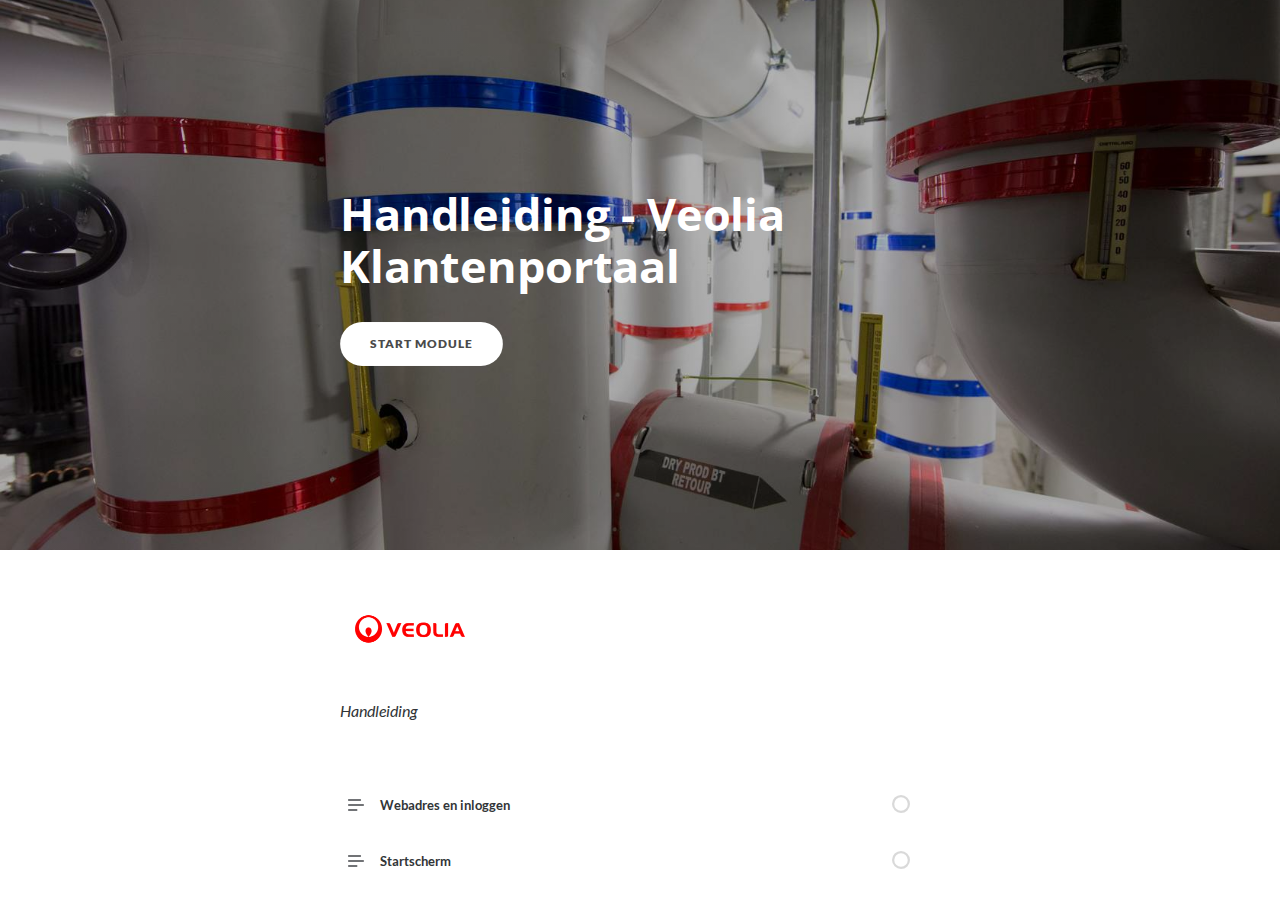
<file: index.html>
<!DOCTYPE html>
<html lang="en" class="">
  <head>
    <meta http-equiv="X-UA-Compatible" content="IE=edge,chrome=1">
    <meta name="viewport" content="width=device-width, initial-scale=1">
    <meta charset="utf-8">

    <title>Handleiding - Veolia Klantenportaal</title>

    <link type="text/css" rel="stylesheet" href="lib/icomoon.css">
    <link type="text/css" rel="stylesheet" href="lib/main.bundle.css">
    <script type="text/javascript" src="lib/player-0.0.11.min.js"></script>
    <script type="text/javascript" src="lib/lzwcompress.js"></script>

    <!-- Resize Hack -->
    <script type="text/javascript">
      window.resizeTo(screen.width, screen.height);
    </script>
    
    <!--[if lt IE 9]>
    <script src="//html5shiv.googlecode.com/svn/trunk/html5.js"></script>
    <![endif]-->
  </head>
  <body>
    <style>
      .brand--head, .brand--head *   { font-family: 'Open Sans' !important; }
      .brand--body, .brand--body *   { font-family: 'Lato' !important; }
      .brand--lhead, .brand--lhead * { font-family: 'Open Sans' !important; }
      .brand--lbody, .brand--lbody * { font-family: 'Lato' !important; }
      .brand--ui, .brand--ui *       { font-family: 'Lato' !important; }

      .brand--beforeHead:before { font-family: 'Open Sans' !important; }
      .brand--afterHead:after { font-family: 'Open Sans' !important; }

      .brand--background        { background-color: #fff !important; }
      .brand--background-all *  { background-color: #fff !important; }
      .brand--border            { border-color: #fff !important; }
      .brand--color             { color: #fff !important; }
      .brand--color-all *       { color: #fff !important; }
      .brand--shadow            { box-shadow: 0 0 0 0.2rem #fff !important; }
      .brand--shadow-all *      { box-shadow: 0 0 0 0.2rem #fff !important; }
      .brand--fill              { fill: #fff !important; }
      .brand--stroke            { stroke: #fff !important; }

      .brand--beforeBackground:before { background-color: #fff !important; }
      .brand--beforeBorder:before     { border-color: #fff !important; }
      .brand--beforeColor:before      { color: #fff !important; }

      .brand--afterBackground:after { background-color: #fff !important; }
      .brand--afterBorder:after     { border-color: #fff !important; }
      .brand--afterColor:after      { color: #fff !important; }

      /* should be applied to containers where links
         need to appear in brand color */
      .brand--linkColor a { color: #fff !important; }

      /* should be applied to containers where links
         need to change to brand color on hover */
      .brand--linkColorHover a:hover { color: #fff !important; }

      /* should be applied to any single element that
         needs to change color on hover */
      .brand--hoverColor:hover { color: #fff !important; }

      /* TODO: probably need a way to create a 5-10% darker/lighter color */
      .brand--linkColor a:hover,
      .button.brand--background:hover { opacity: .65 !important; }

      @media (min-width: 47.9375em) { /* 768px */
        .brand--min768--background { background-color: #fff !important; }
        .brand--min768--border     { border-color: #fff !important; }
        .brand--min768--color      { color: #fff !important; }
      }

      @media (max-width: 47.9375em) { /* 768px */
        .brand--max768--background { background-color: #fff !important; }
        .brand--max768--border     { border-color: #fff !important; }
        .brand--max768--color      { color: #fff !important; }
      }
    </style>
    <div id="app"></div>
    <script type="text/javascript">
  (function(root) {
    window.labelSet = {"id":"3_ncZcCJ3QMCAEjrBbRJ5KDT","author":"aid|b7156c42-86f3-4d36-9205-449777aa4309","name":"English","defaultId":1,"defaultSet":true,"labels":{"result":"resultaat","search":"Zoek","results":"resultaten","quizNext":"Volgende","tabGroup":"Tab","codeGroup":"Code","noResults":"Geen resultaten voor","noteGroup":"Note","quizScore":"Jouw score","quizStart":"START QUIZ","courseExit":"Sluit de module","courseHome":"Home","lessonName":"Les","quizSubmit":"Verzend antwoord","quoteGroup":"Quote","salutation":"👋 Tot ziens!","buttonGroup":"Button","courseStart":"Start module","embedViewOn":"BEKIJK OP","exitMessage":"Je kunt deze pagina verlaten","quizCorrect":"Juist","quizPassing":"Minimaal vereist","quizRestart":"START OPNIEUW","quizResults":"Resultaten","courseResume":"RESUME COURSE","processStart":"START","processSwipe":"Swipe om verder te gaan","quizContinue":"Doorgaan","quizLandmark":"Quiz","quizQuestion":"Vraag","courseDetails":"DETAILS","embedReadMore":"Lees meer","feedbackGroup":"Feedback","quizIncorrect":"Onjuist","quizTakeAgain":"Probeer opnieuw","sortingReplay":"START OPNIEUW","accordionGroup":"Accordion","embedLinkGroup":"Embedded web content","lessonComplete":"Voltooid","statementGroup":"Statement","storylineGroup":"Storyline","attachmentGroup":"File Attachment","embedPhotoGroup":"Embedded photo","embedVideoGroup":"Embedded video","playButtonLabel":"Play","processComplete":"Compleet","processLandmark":"Process","processNextStep":"VOLGENDE STAP","processStepName":"Stap","seekSliderLabel":"Seek","sortingLandmark":"Sorting Activity","audioPlayerGroup":"Audio player. You can use the space bar to toggle playback and arrow keys to scrub.","buttonStackGroup":"Button stack","embedPlayerGroup":"Embedded media player","lessonRestricted":"Lessen moeten in volgorde afgerond worden","pauseButtonLabel":"Pause","scenarioComplete":"Scenario voltooid","scenarioContinue":"GA VERDER","scenarioTryAgain":"PROBEER HET OPNIEUW","textOnImageGroup":"Text on image","timelineLandmark":"Timeline","urlEmbedLandmark":"URL/Embed","videoPlayerGroup":"Video player. You can use the space bar to toggle playback and arrow keys to scrub.","blocksClickToFlip":"Click om te draaien","blocksPreposition":"van","bulletedListGroup":"Bulleted list","checkboxListGroup":"Checkbox list","imageAndTextGroup":"Image and text","imageGalleryGroup":"Image gallery","lessonPreposition":"van","numberedListGroup":"Numbered list","processLessonName":"Les","processStartAgain":"OPNIEUW","scenarioStartOver":"START OPNIEUW","courseSkipToLesson":"GA VERDER NAAR DE LES","flashcardBackLabel":"Flashcard back","flashcardGridGroup":"Flashcard grid","nextFlashCardLabel":"Next flashcard","a11yRegionNavLesson":"Navigation menu","flashcardFrontLabel":"Flashcard front","flashcardStackGroup":"Flashcard stack","knowledgeCheckGroup":"Knowledge check","sortingCardsCorrect":"Kaartjes goed","a11yRegionMainLesson":"Lesson content","hamburgerButtonLabel":"Course Overview Sidebar","lessonHeaderLandmark":"Lesson Header","numberedDividerGroup":"Numbered divider","a11yRegionNavOverview":"Table of contents","lessonContentLandmark":"Lesson Content","lessonSidebarLandmark":"Lesson Sidebar","quizAnswerPlaceholder":"Typ je antwoord hier","a11yRegionMainOverview":"Course overview","labeledGraphicLandmark":"Labeled Graphic","previousFlashCardLabel":"Previous flashcard","processStepPreposition":"van","overviewPageTitleSuffix":"Overview","quizAcceptableResponses":"Goede antwoorden","quizRequirePassingScore":"Quiz moet voldoende zijn om verder te gaan.","timelineCardGroupPrefix":"Timeline Card","labeledGraphicBubbleLabel":"Labeled graphic bubble","labeledGraphicMarkerLabel":"Labeled graphic marker","labeledGraphicNextMarkerLabel":"Next marker","labeledGraphicPreviousMarkerLabel":"Previous marker","a11yAnswerLive":"Your answer","a11yAuthorPrefix":"By","a11yBlockChartBar":"Bar chart","a11yBlockChartLine":"Line chart","a11yBlockChartPie":"Pie chart","a11yBlockCode":"Code","a11yBlockEmbed":"Embedded Content","a11yBlockFlashcardBack":"Back of card","a11yBlockFlashcardFront":"Front of card","a11yBlockFlashcardGrid":"Flashcard grid","a11yBlockFlashcardStack":"Flashcard carousel","a11yBlockKnowledgeCheck":"Knowledge check","a11yBlockKnowledgeCheckFIB":"Knowledge check: Fill in the blank","a11yBlockKnowledgeCheckMC":"Knowledge check: Multiple choice","a11yBlockKnowledgeCheckM":"Knowledge check: Matching","a11yBlockKnowledgeCheckMR":"Knowledge check: Multiple response","a11yBlockQuoteCarousel":"Quote Carousel","a11yBlockStoryline":"Storyline","a11yBlockTimeline":"Timeline","a11yCarouselNext":"Next","a11yCarouselPrevious":"Previous","a11yCorrectLive":"Correct answer","a11yExcelIcon":"Microsoft Excel spreadsheet","a11yFileIcon":"File","a11yGroupAudioPlayer":"Audio player","a11yGroupVideoPlayer":"Video player","a11yLabeledGraphicBlock":"Labeled graphic","a11yLabeledGraphicButtonMarker":"Marker","a11yLabeledGraphicIconPlus":"Plus","a11yLabeledGraphicIconDot":"Dot","a11yLabeledGraphicIconInformation":"Information","a11yLabeledGraphicIconQuestion":"Question mark","a11yLabeledGraphicIconCheck":"Check mark","a11yLabeledGraphicIconX":"X","a11yLabeledGraphicIconHeart":"Heart","a11yLabeledGraphicIconPin":"Map pin","a11yLabeledGraphicIconArrowLeft":"Left arrow","a11yLabeledGraphicIconArrowRight":"Right arrow","a11yLabeledGraphicIconArrowUp":"Up arrow","a11yLabeledGraphicIconArrowDown":"Down arrow","a11yLabeledGraphicIconArrowUpLeft":"Up left arrow","a11yLabeledGraphicIconArrowUpRight":"Up right arrow","a11yLabeledGraphicIconArrowDownLeft":"Down left arrow","a11yLabeledGraphicIconArrowDownRight":"Down right arrow","a11yLabeledGraphicUnviewed":"Not viewed","a11yLabeledGraphicViewed":"Viewed","a11yMediaPause":"Pause","a11yMediaPlay":"Play","a11yMediaSeek":"Seek","a11yNavigationMenuClose":"Close navigation menu","a11yNavigationMenuOpen":"Open navigation menu","a11yPageMarker":"Top of page","a11yPDFIcon":"PDF file","a11yPPTIcon":"PowerPoint presentation","a11yQuizFailed":"Failed","a11yQuizFeedback":"Feedback","a11yQuizPassed":"Passed","a11yQuizReviewCorrectlyChecked":"Correctly checked","a11yQuizReviewCorrectlySelected":"Correctly selected","a11yQuizReviewCorrectlyUnchecked":"Correctly unchecked","a11yQuizReviewCorrectlyUnselected":"Correctly unselected","a11yQuizReviewIncorrectlyChecked":"Incorrectly checked","a11yQuizReviewIncorrectlySelected":"Incorrectly selected","a11yQuizReviewIncorrectlyUnchecked":"Incorrectly unchecked","a11yQuizReviewIncorrectlyUnselected":"Incorrectly unselected","a11yRestrictedNav":"This lesson is currently unavailable","a11yRTFIcon":"Rich Text File","a11ySearchClose":"Close search menu","a11ySearchInput":"Search","a11ySearchOpen":"Open search menu","a11yStatusContinued":"Continued","a11yStatusAdditionalContent":"Additional content has been loaded","a11yUnzoomImage":"Unzoom image","a11yWordIcon":"Microsoft Word document","a11yZipIcon":"Zip file","a11yZoomedImageModal":"Zoomed image","a11yZoomImage":"Zoom image"},"deleted":false,"createdAt":"2020-08-27T08:50:09.358Z","updatedAt":"2022-09-29T07:57:16.730Z","iso639Code":"en","transferredAt":null};
    window.courseData = "[base64]";
    window.partnerContent = [];

    function isExport() {
      return true;
    }

    function resolvePath(path) {
      return ('assets/').concat(path);
    }

    function resolveFontPath(font) {
      return ('lib/fonts/').concat(font.key.split('/').reverse()[0]);
    }

    root.Runtime = {
      isExport: isExport,
      resolvePath: resolvePath,
      resolveFontPath: resolveFontPath
    };
  }(window));
</script>

    
    <script src="lib/main.bundle.js"></script>
    
  </body>
</html>
</file>
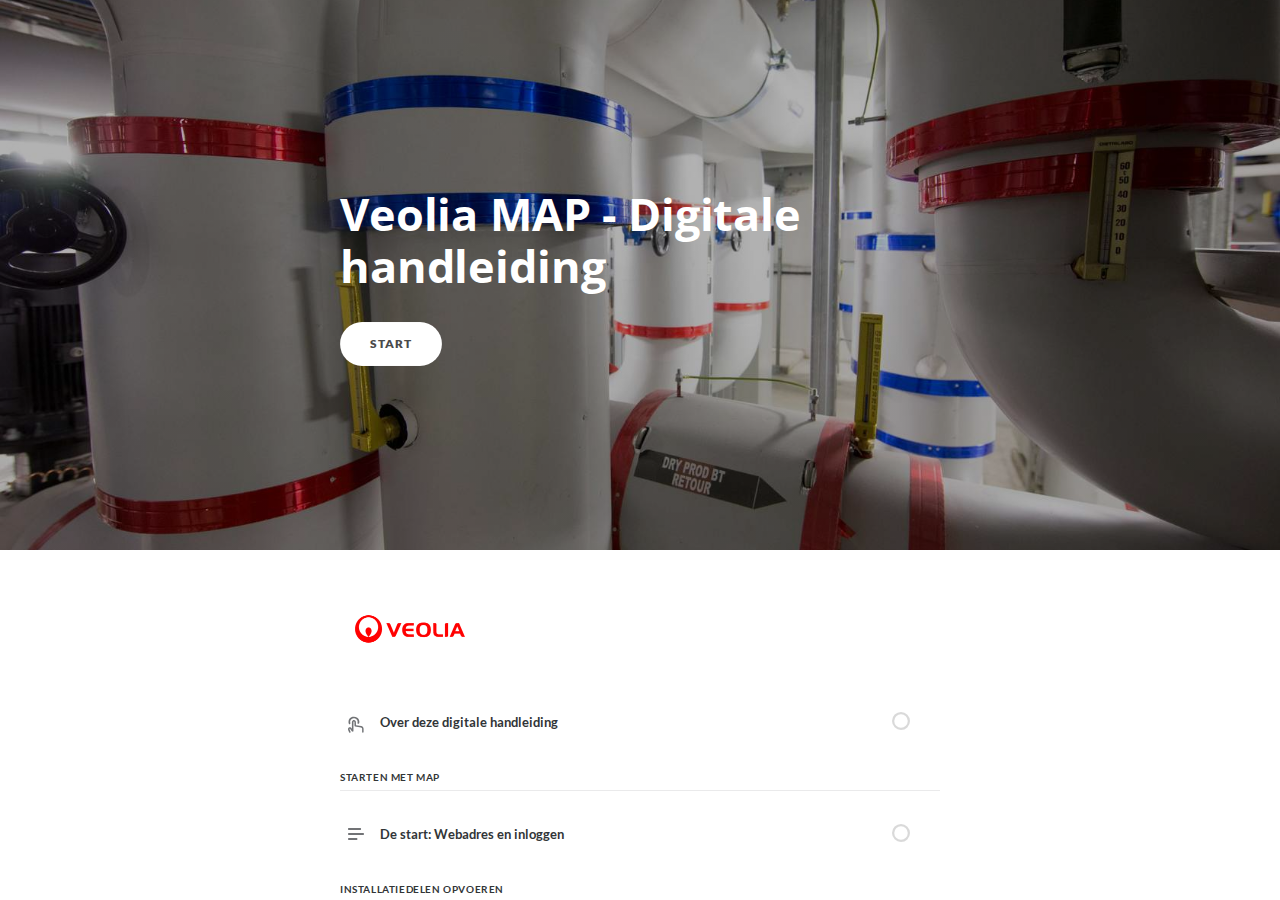
<file: veoliaMAP/index.html>
<!DOCTYPE html>
<html lang="en" class="">
  <head>
    <meta http-equiv="X-UA-Compatible" content="IE=edge,chrome=1">
    <meta name="viewport" content="width=device-width, initial-scale=1">
    <meta charset="utf-8">

    <title>Veolia MAP - Digitale handleiding</title>

    <link type="text/css" rel="stylesheet" href="lib/icomoon.css">
    <link type="text/css" rel="stylesheet" href="lib/main.bundle.css">
    <script type="text/javascript" src="lib/player-0.0.11.min.js"></script>
    <script type="text/javascript" src="lib/lzwcompress.js"></script>

    <!-- Resize Hack -->
    <script type="text/javascript">
      window.resizeTo(screen.width, screen.height);
    </script>
    
    <!--[if lt IE 9]>
    <script src="//html5shiv.googlecode.com/svn/trunk/html5.js"></script>
    <![endif]-->
  </head>
  <body>
    <style>
      .brand--head, .brand--head *   { font-family: 'Open Sans' !important; }
      .brand--body, .brand--body *   { font-family: 'Lato' !important; }
      .brand--lhead, .brand--lhead * { font-family: 'Open Sans' !important; }
      .brand--lbody, .brand--lbody * { font-family: 'Lato' !important; }
      .brand--ui, .brand--ui *       { font-family: 'Lato' !important; }

      .brand--beforeHead:before { font-family: 'Open Sans' !important; }
      .brand--afterHead:after { font-family: 'Open Sans' !important; }

      .brand--background        { background-color: #fff !important; }
      .brand--background-all *  { background-color: #fff !important; }
      .brand--border            { border-color: #fff !important; }
      .brand--color             { color: #fff !important; }
      .brand--color-all *       { color: #fff !important; }
      .brand--shadow            { box-shadow: 0 0 0 0.2rem #fff !important; }
      .brand--shadow-all *      { box-shadow: 0 0 0 0.2rem #fff !important; }
      .brand--fill              { fill: #fff !important; }
      .brand--stroke            { stroke: #fff !important; }

      .brand--beforeBackground:before { background-color: #fff !important; }
      .brand--beforeBorder:before     { border-color: #fff !important; }
      .brand--beforeColor:before      { color: #fff !important; }

      .brand--afterBackground:after { background-color: #fff !important; }
      .brand--afterBorder:after     { border-color: #fff !important; }
      .brand--afterColor:after      { color: #fff !important; }

      /* should be applied to containers where links
         need to appear in brand color */
      .brand--linkColor a { color: #fff !important; }

      /* should be applied to containers where links
         need to change to brand color on hover */
      .brand--linkColorHover a:hover { color: #fff !important; }

      /* should be applied to any single element that
         needs to change color on hover */
      .brand--hoverColor:hover { color: #fff !important; }

      /* TODO: probably need a way to create a 5-10% darker/lighter color */
      .brand--linkColor a:hover,
      .button.brand--background:hover { opacity: .65 !important; }

      @media (min-width: 47.9375em) { /* 768px */
        .brand--min768--background { background-color: #fff !important; }
        .brand--min768--border     { border-color: #fff !important; }
        .brand--min768--color      { color: #fff !important; }
      }

      @media (max-width: 47.9375em) { /* 768px */
        .brand--max768--background { background-color: #fff !important; }
        .brand--max768--border     { border-color: #fff !important; }
        .brand--max768--color      { color: #fff !important; }
      }
    </style>
    <div id="app"></div>
    <script type="text/javascript">
  (function(root) {
    window.labelSet = {"id":"pLRwyXWL6AGb2CakmzIC9dxq","author":"aid|b7156c42-86f3-4d36-9205-449777aa4309","name":"Veolia-Handleiding_NL","defaultId":null,"defaultSet":false,"labels":{"result":"resultaat","search":"zoek","results":"resultaten","quizNext":"VOLGENDE","tabGroup":"Tab","codeGroup":"Code","noResults":"Geen resultaat voor","noteGroup":"Note","quizScore":"Jouw score","quizStart":"START QUIZ","courseExit":"KLIK HIER OM TE SLUITEN","courseHome":"Home","lessonName":"Hoofdstuk","lessonNext":"NEXT","quizSubmit":"Indienen","quoteGroup":"Quote","salutation":"👋 Tot ziens!","a11yPDFIcon":"PDF file","a11yPPTIcon":"PowerPoint presentation","a11yRTFIcon":"Rich Text File","a11yZipIcon":"Zip file","buttonGroup":"Button","courseStart":"START","embedViewOn":"BEKIJK OP","exitMessage":"Je mag nu dit venster sluiten.","quizCorrect":"Correct","quizPassing":"VEREIST","quizRestart":"Opnieuw","quizResults":"Quiz Resultaten","a11yFileIcon":"File","a11yWordIcon":"Microsoft Word document","courseResume":"GA VERDER","processStart":"START","processSwipe":"Swipe om verder te gaan","quizContinue":"Ga verder","quizLandmark":"Quiz","quizQuestion":"Vraag","a11yBlockCode":"Code","a11yExcelIcon":"Microsoft Excel spreadsheet","a11yMediaPlay":"Play","a11yMediaSeek":"Seek","a11yZoomImage":"Zoom image","courseDetails":"DETAILS","embedReadMore":"Lees meer","feedbackGroup":"Feedback","quizIncorrect":"Incorrect","quizTakeAgain":"PROBEER NOGMAALS","scenarioStart":"START","sortingReplay":"Opnieuw","a11yAnswerLive":"Your answer","a11yBlockEmbed":"Embedded Content","a11yMediaPause":"Pause","a11yPageMarker":"Top of page","a11yQuizFailed":"Failed","a11yQuizPassed":"Passed","a11ySearchOpen":"Open search menu","accordionGroup":"Accordion","embedLinkGroup":"Embedded web content","lessonComplete":"Bekeken","lessonPrevious":"PREVIOUS","statementGroup":"Statement","storylineGroup":"Storyline","a11yCorrectLive":"Correct answer","a11ySearchClose":"Close search menu","a11ySearchInput":"Search","a11yUnzoomImage":"Unzoom image","attachmentGroup":"File Attachment","embedPhotoGroup":"Embedded photo","embedVideoGroup":"Embedded video","playButtonLabel":"Play","processComplete":"Voltooid","processLandmark":"Process","processNextStep":"VOLGENDE STAP","processStepName":"Stap","seekSliderLabel":"Seek","sortingLandmark":"Sorting Activity","a11yAuthorPrefix":"By","a11yCarouselNext":"Next","a11yQuizFeedback":"Feedback","audioPlayerGroup":"Audio player. You can use the space bar to toggle playback and arrow keys to scrub.","buttonStackGroup":"Button stack","embedPlayerGroup":"Embedded media player","lessonRestricted":"Lessen moeten in de juiste volgorde worden afgerond","pauseButtonLabel":"Pause","scenarioComplete":"Scenario voltooid!","scenarioContinue":"VERDER GAAN","scenarioTryAgain":"PROBEER NOGMAALS","textOnImageGroup":"Text on image","timelineLandmark":"Timeline","urlEmbedLandmark":"URL/Embed","videoPlayerGroup":"Video player. You can use the space bar to toggle playback and arrow keys to scrub.","a11yBlockChartBar":"Bar chart","a11yBlockChartPie":"Pie chart","a11yBlockTimeline":"Timeline","a11yRestrictedNav":"This lesson is currently unavailable","blocksClickToFlip":"Klik om te draaien","blocksPreposition":"van","bulletedListGroup":"Bulleted list","checkboxListGroup":"Checkbox list","imageAndTextGroup":"Image and text","imageGalleryGroup":"Image gallery","lessonPreposition":"van","numberedListGroup":"Numbered list","processLessonName":"Les","processStartAgain":"START NOGMAALS","scenarioStartOver":"START OPNIEUW","a11yBlockChartLine":"Line chart","a11yBlockStoryline":"Storyline","courseSkipToLesson":"GA NAAR HOOFDSTUK","flashcardBackLabel":"Flashcard back","flashcardGridGroup":"Flashcard grid","nextFlashCardLabel":"Next flashcard","a11yRegionNavLesson":"Navigation menu","a11yStatusContinued":"Continued","flashcardFrontLabel":"Flashcard front","flashcardStackGroup":"Flashcard stack","knowledgeCheckGroup":"Knowledge check","sortingCardsCorrect":"Kaarten goed","a11yCarouselPrevious":"Previous","a11yGroupAudioPlayer":"Audio player","a11yGroupVideoPlayer":"Video player","a11yRegionMainLesson":"Lesson content","hamburgerButtonLabel":"Course Overview Sidebar","lessonHeaderLandmark":"Lesson Header","numberedDividerGroup":"Numbered divider","progressPieCompleted":"Voltooid","progressPieUnstarted":"Nog niet geopend","a11yRegionNavOverview":"Table of contents","lessonContentLandmark":"Lesson Content","lessonSidebarLandmark":"Lesson Sidebar","progressPieQuizFailed":"Niet gehaald","quizAnswerPlaceholder":"Typ je antwoord hier","a11yBlockFlashcardBack":"Back of card","a11yBlockFlashcardGrid":"Flashcard grid","a11yBlockQuoteCarousel":"Quote Carousel","a11yNavigationMenuOpen":"Open navigation menu","a11yRegionMainOverview":"Course overview","labeledGraphicLandmark":"Labeled Graphic","previousFlashCardLabel":"Previous flashcard","processStepPreposition":"van","a11yBlockFlashcardFront":"Front of card","a11yBlockFlashcardStack":"Flashcard carousel","a11yBlockKnowledgeCheck":"Knowledge check","a11yLabeledGraphicBlock":"Labeled graphic","a11yLabeledGraphicIconX":"X","a11yNavigationMenuClose":"Close navigation menu","overviewPageTitleSuffix":"Overview","progressPieClickToReset":"Klik om te resetten","quizAcceptableResponses":"Acceptabele antwoorden","quizRequirePassingScore":"Slaag voor de quiz om verder te gaan","timelineCardGroupPrefix":"Timeline Card","a11yBlockKnowledgeCheckM":"Knowledge check: Matching","a11yLabeledGraphicViewed":"Viewed","a11yBlockKnowledgeCheckMC":"Knowledge check: Multiple choice","a11yBlockKnowledgeCheckMR":"Knowledge check: Multiple response","a11yLabeledGraphicIconDot":"Dot","a11yLabeledGraphicIconPin":"Map pin","a11yNavigationSectionOpen":"Open lessons list","labeledGraphicBubbleLabel":"Labeled graphic bubble","labeledGraphicMarkerLabel":"Labeled graphic marker","a11yBlockKnowledgeCheckFIB":"Knowledge check: Fill in the blank","a11yLabeledGraphicIconPlus":"Plus","a11yLabeledGraphicUnviewed":"Not viewed","a11yNavigationSectionClose":"Close lessons list","progressPieClickToComplete":"Klik om af te ronden","a11yLabeledGraphicIconCheck":"Check mark","a11yLabeledGraphicIconHeart":"Heart","a11yStatusAdditionalContent":"Additional content has been loaded","a11yLabeledGraphicIconArrowUp":"Up arrow","labeledGraphicNextMarkerLabel":"Next marker","a11yLabeledGraphicButtonMarker":"Marker","a11yLabeledGraphicIconQuestion":"Question mark","a11yQuizReviewCorrectlyChecked":"Correctly checked","a11yLabeledGraphicIconArrowDown":"Down arrow","a11yLabeledGraphicIconArrowLeft":"Left arrow","a11yQuizReviewCorrectlySelected":"Correctly selected","a11yLabeledGraphicIconArrowRight":"Right arrow","a11yQuizReviewCorrectlyUnchecked":"Correctly unchecked","a11yQuizReviewIncorrectlyChecked":"Incorrectly checked","a11yLabeledGraphicIconArrowUpLeft":"Up left arrow","a11yLabeledGraphicIconInformation":"Information","a11yQuizReviewCorrectlyUnselected":"Correctly unselected","a11yQuizReviewIncorrectlySelected":"Incorrectly selected","labeledGraphicPreviousMarkerLabel":"Previous marker","a11yLabeledGraphicIconArrowUpRight":"Up right arrow","a11yQuizReviewIncorrectlyUnchecked":"Incorrectly unchecked","a11yLabeledGraphicIconArrowDownLeft":"Down left arrow","a11yQuizReviewIncorrectlyUnselected":"Incorrectly unselected","a11yLabeledGraphicIconArrowDownRight":"Down right arrow"},"deleted":false,"createdAt":"2023-03-13T08:38:41.189Z","updatedAt":"2023-03-13T08:40:27.583Z","iso639Code":"en","transferredAt":null};
    window.courseData = "[base64]/[base64]/[base64]";
    window.partnerContent = [];

    function isExport() {
      return true;
    }

    function resolvePath(path) {
      return ('assets/').concat(path);
    }

    function resolveFontPath(font) {
      return ('lib/fonts/').concat(font.key.split('/').reverse()[0]);
    }

    root.Runtime = {
      isExport: isExport,
      resolvePath: resolvePath,
      resolveFontPath: resolveFontPath
    };
  }(window));
</script>

    
    <script src="lib/main.bundle.js"></script>
    
  </body>
</html>
</file>
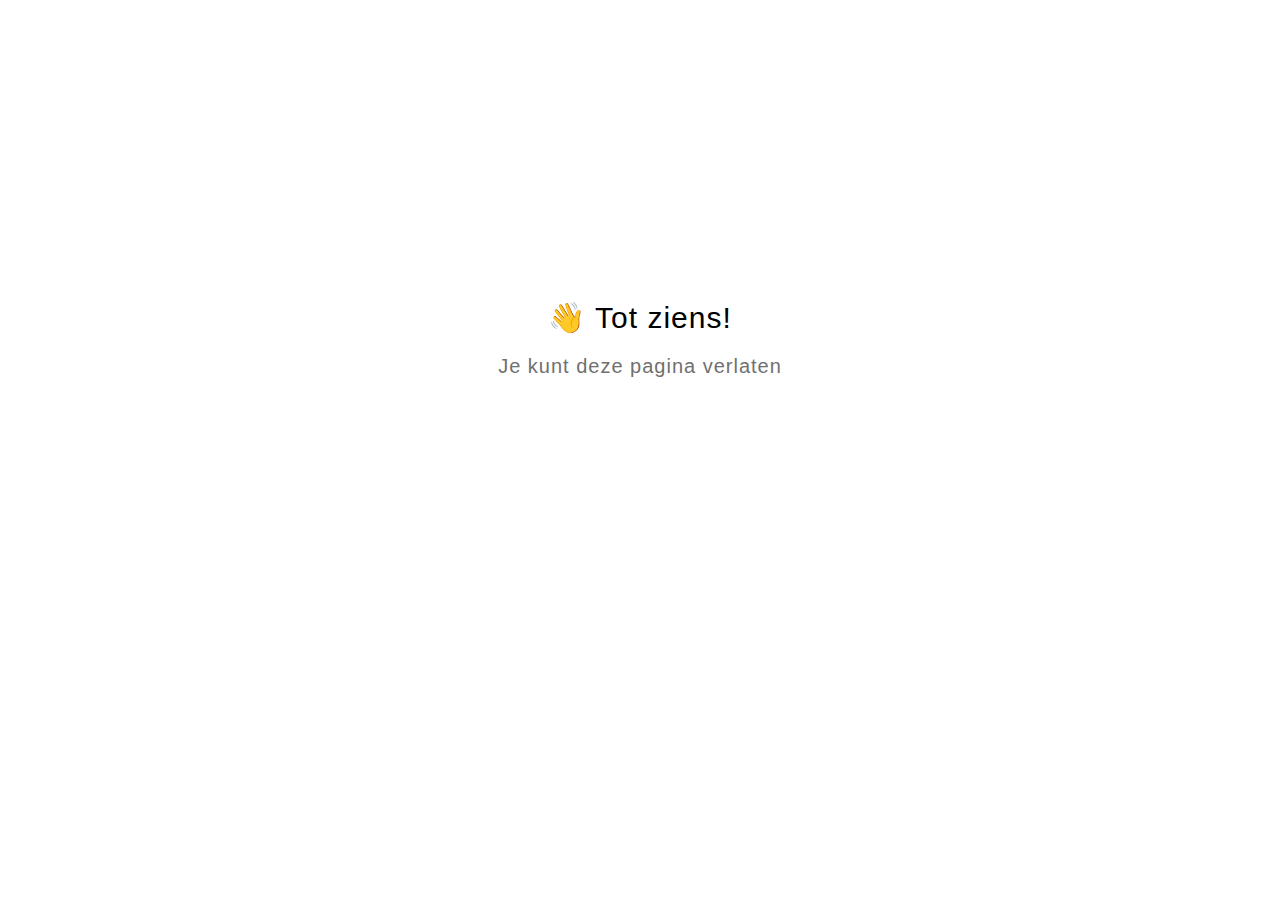
<file: goodbye.html>
<html>
  <head>
    <meta charset="utf-8" lang="en">
    <style>
      html {
        font-size: 20px;
        font-family: 'lato', sans-serif;
        font-weight: lighter;
        letter-spacing: 0.05rem;
      }

      .goodbye-container {
        text-align: center;
        margin-top: 15rem;
      }

      .bye-message {
        font-size: 1.5rem;
      }

      .exit-text {
        color: #707070;
        margin-top: 1rem;
      }
    </style>
  </head>
  <body>
    <div class="goodbye-container">
      <div class="bye-message">👋 Tot ziens!</div>
      <div class="exit-text">Je kunt deze pagina verlaten</div>
    </div>
  </body>
</html>
</file>
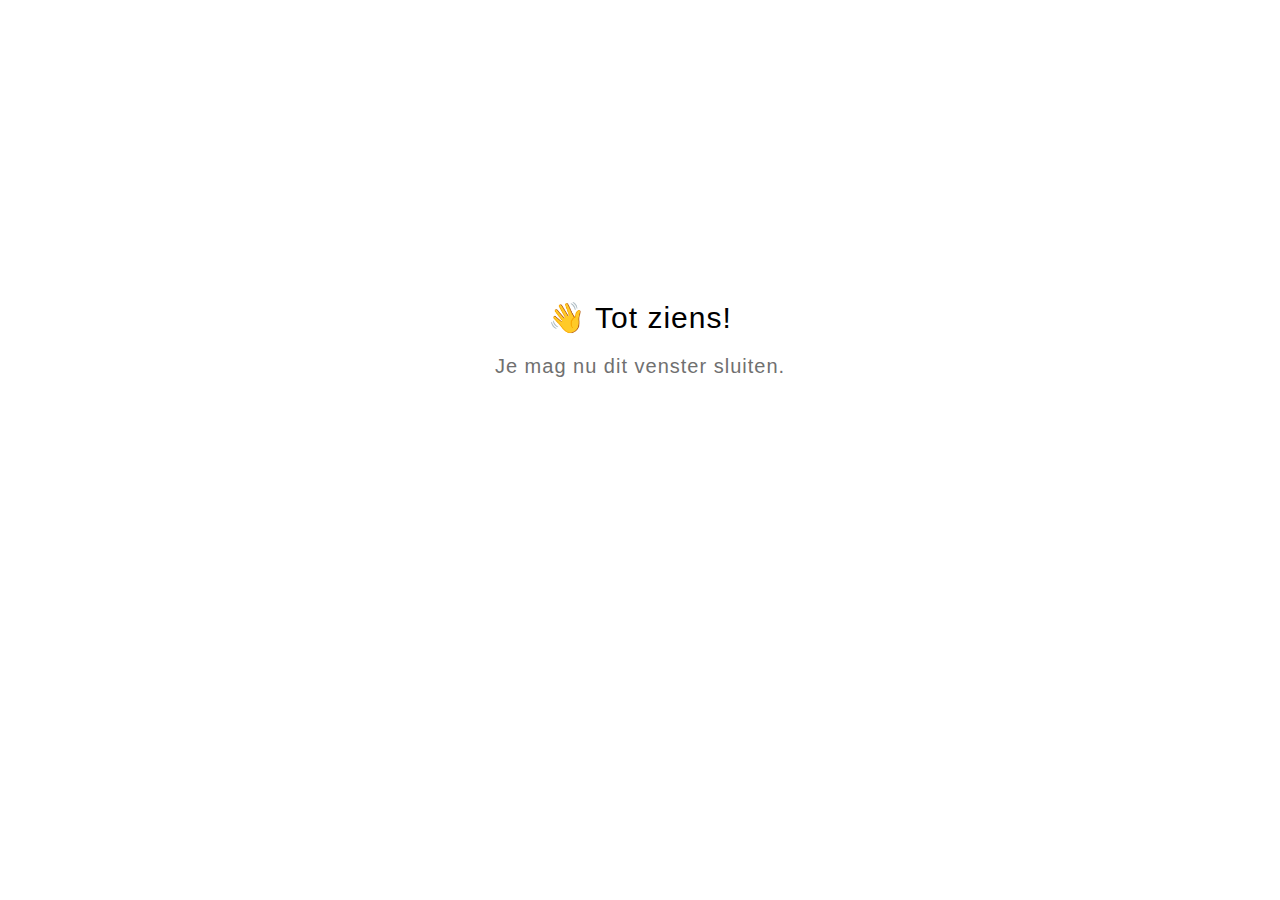
<file: veoliaMAP/goodbye.html>
<html>
  <head>
    <meta charset="utf-8" lang="en">
    <style>
      html {
        font-size: 20px;
        font-family: 'lato', sans-serif;
        font-weight: lighter;
        letter-spacing: 0.05rem;
      }

      .goodbye-container {
        text-align: center;
        margin-top: 15rem;
      }

      .bye-message {
        font-size: 1.5rem;
      }

      .exit-text {
        color: #707070;
        margin-top: 1rem;
      }
    </style>
  </head>
  <body>
    <div class="goodbye-container">
      <div class="bye-message">👋 Tot ziens!</div>
      <div class="exit-text">Je mag nu dit venster sluiten.</div>
    </div>
  </body>
</html>
</file>
<file: lib/icomoon.css>
@font-face {
	font-family: 'icomoon';
	src:  url('fonts/icomoon.ttf') format('truetype'),
				url('fonts/icomoon.woff') format('woff');
	font-weight: normal;
	font-style: normal;
}

[class^="icon-"], [class*=" icon-"] {
	/* use !important to prevent issues with browser extensions that change fonts */
	font-family: 'icomoon' !important;
	speak: none;
	font-style: normal;
	font-weight: normal;
	font-variant: normal;
	text-transform: none;
	line-height: 1;

	/* Better Font Rendering =========== */
	-webkit-font-smoothing: antialiased;
	-moz-osx-font-smoothing: grayscale;
}

.icon-edit-author-name:before {
	content: "\e976";
}
.icon-lock:before {
	content: "\e977";
}
.icon-checkmark-valid:before {
	content: "\e95d";
}
.icon-close-media-panel:before {
	content: "\e95e";
}
.icon-trash4:before {
	content: "\e95f";
}
.icon-x-invalid-url:before {
	content: "\e960";
}
.icon-attach2:before {
	content: "\e961";
}
.icon-bold:before {
	content: "\e962";
}
.icon-fontcolor:before {
	content: "\e963";
}
.icon-fontsize:before {
	content: "\e964";
}
.icon-italic:before {
	content: "\e965";
}
.icon-link:before {
	content: "\e966";
}
.icon-orderedlist:before {
	content: "\e967";
}
.icon-quote:before {
	content: "\e968";
}
.icon-unorderedlist:before {
	content: "\e969";
}
.icon-feedback:before {
	content: "\e910";
}
.icon-review:before {
	content: "\e911";
}
.icon-customizable:before {
	content: "\e908";
}
.icon-design:before {
	content: "\e909";
}
.icon-interactions:before {
	content: "\e90a";
}
.icon-questions:before {
	content: "\e90b";
}
.icon-scenarios2:before {
	content: "\e90c";
}
.icon-slides:before {
	content: "\e90d";
}
.icon-desktop:before {
	content: "\e902";
}
.icon-expressions:before {
	content: "\e903";
}
.icon-poses:before {
	content: "\e904";
}
.icon-retina:before {
	content: "\e905";
}
.icon-scenarios:before {
	content: "\e906";
}
.icon-transparency:before {
	content: "\e907";
}
.icon-Master-01:before {
	content: "\e934";
}
.icon-Master-02:before {
	content: "\e93a";
}
.icon-Master-03:before {
	content: "\e939";
}
.icon-Master-04:before {
	content: "\e936";
}
.icon-Master-05:before {
	content: "\e93b";
}
.icon-Master-06:before {
	content: "\e935";
}
.icon-Master-07:before {
	content: "\e937";
}
.icon-Master-08:before {
	content: "\e938";
}
.icon-Master-09:before {
	content: "\e922";
}
.icon-Master-10:before {
	content: "\e926";
}
.icon-Master-11:before {
	content: "\e924";
}
.icon-Master-12:before {
	content: "\e928";
}
.icon-Master-13:before {
	content: "\e923";
}
.icon-Master-14:before {
	content: "\e925";
}
.icon-Master-15:before {
	content: "\e929";
}
.icon-Master-16:before {
	content: "\e927";
}
.icon-Master-17:before {
	content: "\e92b";
}
.icon-Master-18:before {
	content: "\e92c";
}
.icon-Master-19:before {
	content: "\e92d";
}
.icon-Master-20:before {
	content: "\e92e";
}
.icon-Master-21:before {
	content: "\e92f";
}
.icon-Master-22:before {
	content: "\e930";
}
.icon-Master-23:before {
	content: "\e931";
}
.icon-Master-24:before {
	content: "\e932";
}
.icon-Master-25:before {
	content: "\e933";
}
.icon-Master-26:before {
	content: "\e92a";
}
.icon-check-circle:before {
	content: "\e803";
}
.icon-trash:before {
	content: "\e804";
}
.icon-rotation:before {
	content: "\e91a";
}
.icon-vector:before {
	content: "\e91b";
}
.icon-mute:before {
	content: "\e90e";
}
.icon-volume:before {
	content: "\e90f";
}
.icon-logo:before {
	content: "\e805";
}
.icon-share:before {
	content: "\e801";
}
.icon-sorting:before {
	content: "\e91c";
}
.icon-more:before {
	content: "\e91d";
}
.icon-copy:before {
	content: "\e951";
}
.icon-clock:before {
	content: "\e915";
}
.icon-quotes-left:before {
	content: "\e918";
}
.icon-list-numbered:before {
	content: "\e916";
}
.icon-list2:before {
	content: "\e917";
}
.icon-plus:before {
	content: "\e60a";
}
.icon-info:before {
	content: "\e974";
}
.icon-cross:before {
	content: "\e913";
}
.icon-checkmark:before {
	content: "\e975";
}
.icon-arrow-up2:before {
	content: "\e959";
}
.icon-arrow-down2:before {
	content: "\e95a";
}
.icon-sort-alpha-asc:before {
	content: "\e912";
}
.icon-rtf:before {
	content: "\e94b";
}
.icon-doc:before {
	content: "\e94a";
}
.icon-pdf:before {
	content: "\e94c";
}
.icon-ppt:before {
	content: "\e94d";
}
.icon-file:before {
	content: "\e94e";
}
.icon-xls:before {
	content: "\e94f";
}
.icon-zip:before {
	content: "\e950";
}
.icon-file-alt:before {
	content: "\e944";
}
.icon-doc-alt:before {
	content: "\e943";
}
.icon-pdf-alt:before {
	content: "\e945";
}
.icon-ppt-alt:before {
	content: "\e946";
}
.icon-rtf-alt:before {
	content: "\e947";
}
.icon-xls-alt:before {
	content: "\e948";
}
.icon-zip-alt:before {
	content: "\e949";
}
.icon-attach:before {
	content: "\e942";
}
.icon-reload:before {
	content: "\e941";
}
.icon-trash2:before {
	content: "\e60d";
}
.icon-arrow-left:before {
	content: "\e608";
}
.icon-arrow-right:before {
	content: "\e609";
}
.icon-check-alt:before {
	content: "\e606";
}
.icon-password-view:before {
	content: "\e972";
}
.icon-password-hide:before {
	content: "\e973";
}
.icon-view-grid:before {
	content: "\e96c";
}
.icon-grid-view:before {
	content: "\e96c";
}
.icon-view-list:before {
	content: "\e96d";
}
.icon-list-view:before {
	content: "\e96d";
}
.icon-blocks:before {
	content: "\e95b";
}
.icon-list3:before {
	content: "\e95c";
}
.icon-export:before {
	content: "\e958";
}
.icon-screencast:before {
	content: "\e957";
}
.icon-cursor:before {
	content: "\e956";
}
.icon-documents:before {
	content: "\e952";
}
.icon-duplicate:before {
	content: "\e952";
}
.icon-trash3:before {
	content: "\e953";
}
.icon-Article:before {
	content: "\e93c";
}
.icon-Interaction:before {
	content: "\e93d";
}
.icon-Quiz:before {
	content: "\e93e";
}
.icon-Video:before {
	content: "\e93f";
}
.icon-trashcan:before {
	content: "\e921";
}
.icon-marker_style:before {
	content: "\e920";
}
.icon-photo:before {
	content: "\e91f";
}
.icon-microphone:before {
	content: "\e91e";
}
.icon-plus2:before {
	content: "\e800";
}
.icon-processing:before {
	content: "\e607";
}
.icon-menu:before {
	content: "\e602";
}
.icon-headset:before {
	content: "\e603";
}
.icon-list:before {
	content: "\e604";
}
.icon-video:before {
	content: "\e605";
}
.icon-mail:before {
	content: "\e954";
}
.icon-remove:before {
	content: "\e955";
}
.icon-up-level-2:before {
	content: "\e96e";
}
.icon-up-level-list-2:before {
	content: "\e96f";
}
.icon-plus-circle:before {
	content: "\e802";
}
.icon-up-level:before {
	content: "\e970";
}
.icon-up-level-list:before {
	content: "\e971";
}
.icon-eye:before {
	content: "\e96b";
}
.icon-tick:before {
	content: "\e900";
}
.icon-check:before {
	content: "\e901";
}
.icon-link-alt:before {
	content: "\e919";
}
.icon-chevron-down:before {
	content: "\e60b";
}
.icon-chevron-up:before {
	content: "\e60c";
}
.icon-chevron-left:before {
	content: "\e600";
}
.icon-chevron:before {
	content: "\e601";
}
.icon-chevron-right:before {
	content: "\e601";
}
.icon-close-small:before {
	content: "\e940";
}
.icon-pie-chart:before {
	content: "\e914";
}
.icon-alert:before {
	content: "\e96a";
}
</file>
